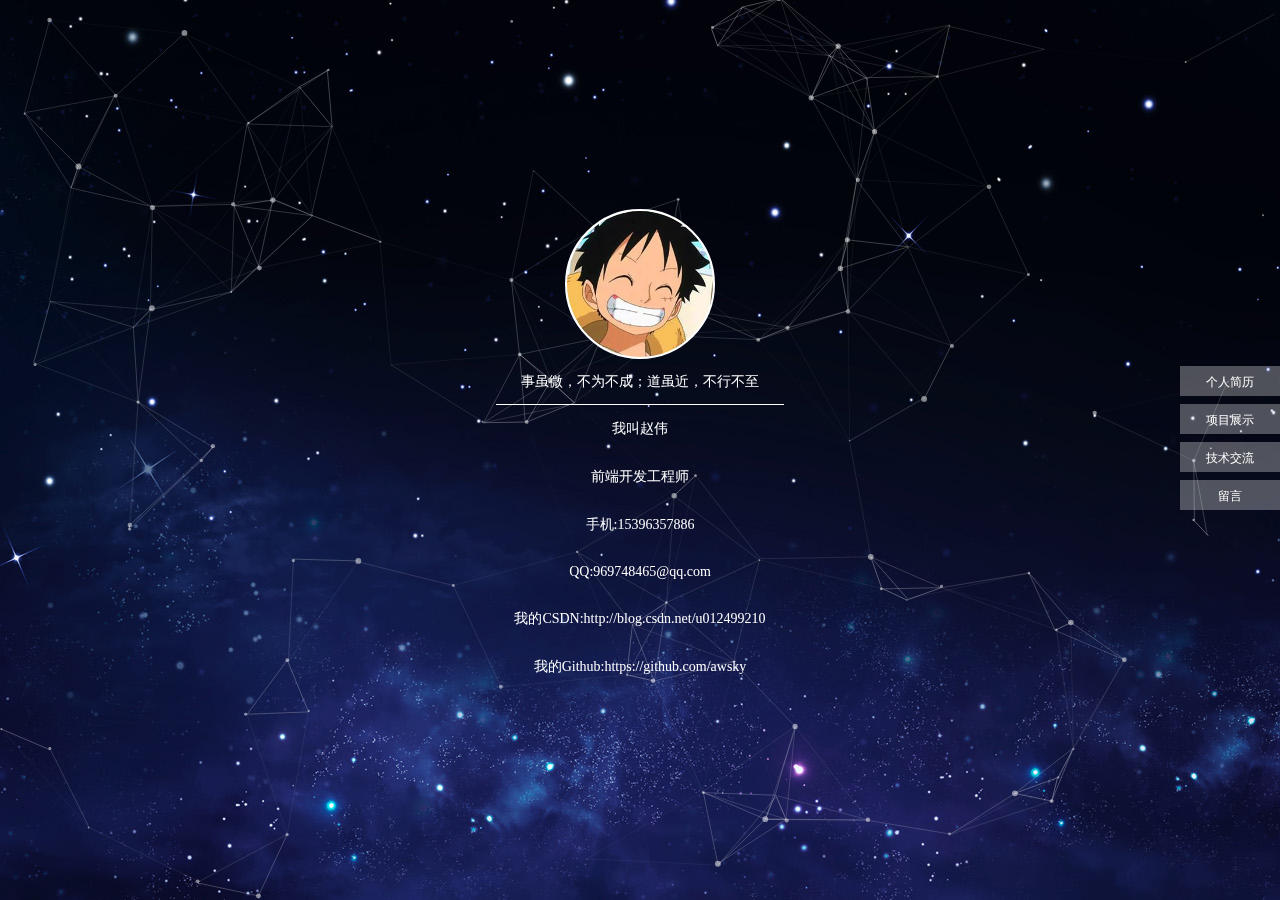
<file: index.html>
<!--
	个人简介
	项目
	前端技能
	留言
	
-->
<!DOCTYPE html>
<html>
	<head>
		<meta charset="utf-8" />
		<title>赵伟个人主页</title>
		<meta http-equiv="X-UA-Compatible" content="IE=edge,chrome=1" />
		<meta charset="utf-8" />
		<meta name="description" content="" />
		<meta name="viewport" content="width=device-width, initial-scale=1.0, maximum-scale=1.0" />
		
		<link rel="stylesheet"  href="./public/css/base.css" />
		<link rel="stylesheet"  href="./public/css/common.css" />
		<link rel="stylesheet"  href="./public/css/page.css" />
		<link rel="stylesheet"  href="./public/css/img.css" />
		<link href="./public/js/plug-in/swiper/animate.min.css" rel="stylesheet"/>
		<link href="./public/js/plug-in/particles/particles.css" rel="stylesheet"/>
		
	</head>
	<body class="index-body">
		<div class="index-main">
			<!-- particles.js container -->
			
			<div class="index-content">
				<div id="particles-js"></div>
				<p class="index-content-head animated bounceInUp"></p>
				<p class="index-content-title animated bounceInUp">事虽微，不为不成；道虽近，不行不至  </p>
				<!--<hr class="index-content-divice animated bounceInUp" />-->
				<p class="index-content-info animated bounceInUp">我叫赵伟</p>
				<p class="index-content-info animated bounceInUp">前端开发工程师</p>
				<p class="index-content-info animated bounceInUp">手机:15396357886</p>
				<p class="index-content-info animated bounceInUp">QQ:969748465@qq.com</p>
				<p class="index-content-info animated bounceInUp">我的CSDN:http://blog.csdn.net/u012499210</p>
				<p class="index-content-info animated bounceInUp">我的Github:https://github.com/awsky</p>
			</div>
			<div class="ui-menu-btn list_bg"></div>
			<ul class="ui-menu">
				<li><a href="./html/resume/resume.html">个人简历</a></li>
				<li><a href="./myproject/html/index.html">项目展示</a></li>
				<li><a href="./html/code/index.html">技术交流</a></li>
				<li><a href="./html/leaveMessage.html">留言</a></li>
			</ul>
		</div>
		
		<script src="./public/js/plug-in/jquery/jquery-3.2.1.min.js"></script>
		<script type="text/javascript" src="./public/js/plug-in/particles/particles.min.js" charset="utf-8"></script>
		<script type="text/javascript" src="./public/js/plug-in/particles/stats.js" charset="utf-8"></script>
		<script>
			$(function(){
				$('.index-content-head').addClass('animated bounceInUp');
				$(".ui-menu-btn").click(function(){
					if($(".ui-menu").css('display')=='block'){
						$(".ui-menu").css('display','none');
					}else{
						$(".ui-menu").css('display','block');
					}
				});
			})
			particlesJS("particles-js", {
			  "particles": {
			    "number": {
			      "value": 80,
			      "density": {
			        "enable": true,
			        "value_area": 800
			      }
			    },
			    "color": {
			      "value": "#ffffff"
			    },
			    "shape": {
			      "type": "circle",
			      "stroke": {
			        "width": 0,
			        "color": "#000000"
			      },
			      "polygon": {
			        "nb_sides": 5
			      },
			      "image": {
			        "src": "img/github.svg",
			        "width": 100,
			        "height": 100
			      }
			    },
			    "opacity": {
			      "value": 0.5,
			      "random": false,
			      "anim": {
			        "enable": false,
			        "speed": 1,
			        "opacity_min": 0.1,
			        "sync": false
			      }
			    },
			    "size": {
			      "value": 3,
			      "random": true,
			      "anim": {
			        "enable": false,
			        "speed": 40,
			        "size_min": 0.1,
			        "sync": false
			      }
			    },
			    "line_linked": {
			      "enable": true,
			      "distance": 150,
			      "color": "#ffffff",
			      "opacity": 0.4,
			      "width": 1
			    },
			    "move": {
			      "enable": true,
			      "speed": 6,
			      "direction": "none",
			      "random": false,
			      "straight": false,
			      "out_mode": "out",
			      "bounce": false,
			      "attract": {
			        "enable": false,
			        "rotateX": 600,
			        "rotateY": 1200
			      }
			    }
			  },
			  "interactivity": {
			    "detect_on": "canvas",
			    "events": {
			      "onhover": {
			        "enable": true,
			        "mode": "grab"
			      },
			      "onclick": {
			        "enable": true,
			        "mode": "push"
			      },
			      "resize": true
			    },
			    "modes": {
			      "grab": {
			        "distance": 140,
			        "line_linked": {
			          "opacity": 1
			        }
			      },
			      "bubble": {
			        "distance": 400,
			        "size": 40,
			        "duration": 2,
			        "opacity": 8,
			        "speed": 3
			      },
			      "repulse": {
			        "distance": 200,
			        "duration": 0.4
			      },
			      "push": {
			        "particles_nb": 4
			      },
			      "remove": {
			        "particles_nb": 2
			      }
			    }
			  },
			  "retina_detect": true
			});
			
			/* ---- stats.js config ---- */
			
			var count_particles, stats, update;
			stats = new Stats;
			stats.setMode(0);
			stats.domElement.style.position = 'absolute';
			stats.domElement.style.left = '0px';
			stats.domElement.style.top = '0px';
			document.body.appendChild(stats.domElement);
			count_particles = document.querySelector('.js-count-particles');
			update = function() {
			  stats.begin();
			  stats.end();
			  if (window.pJSDom[0].pJS.particles && window.pJSDom[0].pJS.particles.array) {
			    //count_particles.innerText = window.pJSDom[0].pJS.particles.array.length;
			  }
			  requestAnimationFrame(update);
			};
			requestAnimationFrame(update);
		</script>
	</body>
</html>
</file>
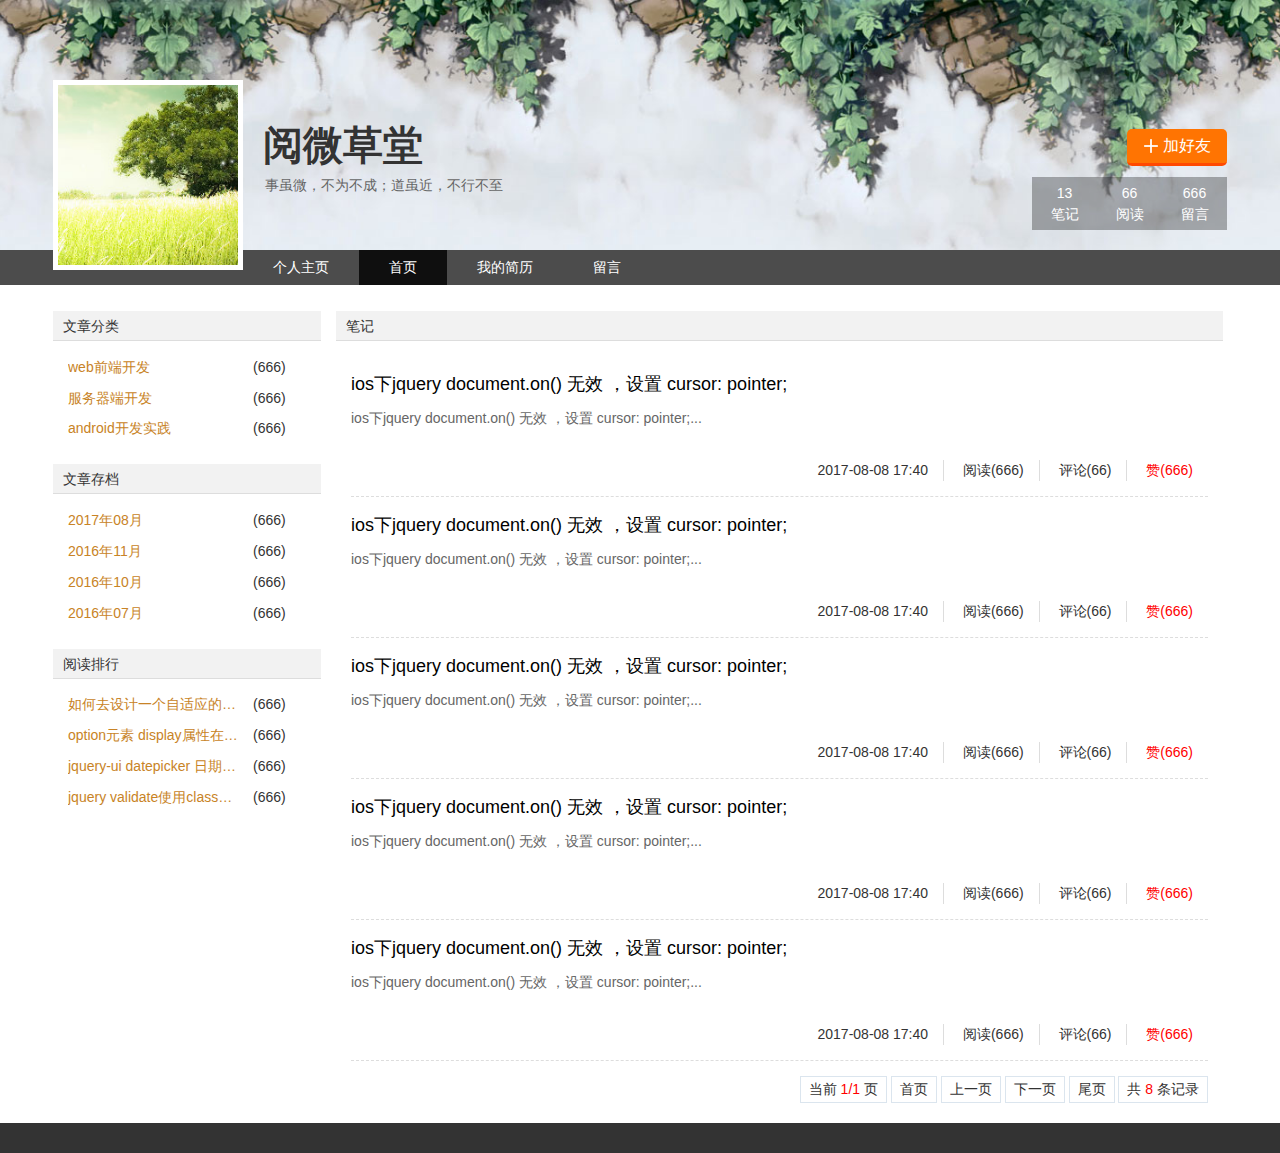
<file: html/code/index.html>
<!DOCTYPE html>
<html>
	<head>
		<meta charset="UTF-8">
		<title>首页</title>
		<script src="common/common_css.js"></script>
	</head>
	<body>
		<div class="bodyWrap">
			<header class="header headerbg-bg ui-ico">
				<div class="ui-contain">
					<div class="header-logoImg">
						<span class="logoImg-bg ui-ico"></span>
						<h1 class="header-title">阅微草堂</h1>
						<p class="header-text">事虽微，不为不成；道虽近，不行不至  </p>
					</div>
					<div class="header-op">
						<div class="header-add">
							<span class="header-add-ico header-add-bg ui-ico"></span>
							<span class="header-add-text">加好友</span>
						</div>
						<div class="header-tab">
							<ul class="clearfix">
								<li>
									<p>13</p>
									<p>笔记</p>
								</li>
								<li>
									<p>66</p>
									<p>阅读</p>
								</li>
								<li>
									<p>666</p>
									<p>留言</p>
								</li>
							</ul>
						</div>
					</div>
				</div>
				<div class="ui-nav">
					<div class="ui-contain">
						<ul class="clearfix">
							<li>
								<span>个人主页</span>
							</li>
							<li class="active">
								<span>首页</span>
							</li>
							<li>
								<span>我的简历</span>
							</li>
							<li>
								<span>留言</span>
							</li>
						</ul>
					</div>
				</div>
			</header>
			<div class="main">
				<div class="ui-contain clearfix">
					<div class="main-left">
						
						<p class="ui-main-title">文章分类</p>
						<ul class="ui-menu">
							<li><span class="text">web前端开发</span><span class="num">(666)</span></li>
							<li><span class="text">服务器端开发</span><span class="num">(666)</span></li>
							<li><span class="text">android开发实践</span><span class="num">(666)</span></li>
						</ul>
						<p class="ui-main-title">文章存档</p>
						<ul class="ui-menu">
							<li><span class="text">2017年08月</span><span class="num">(666)</span></li>
							<li><span class="text">2016年11月</span><span class="num">(666)</span></li>
							<li><span class="text">2016年10月</span><span class="num">(666)</span></li>
							<li><span class="text">2016年07月</span><span class="num">(666)</span></li>
						</ul>
						<p class="ui-main-title">阅读排行</p>
						<ul class="ui-menu">
							<li><span class="text">如何去设计一个自适应的网页设计或HTMl5</span><span class="num">(666)</span></li>
							<li><span class="text">option元素 display属性在IE下无效的解决方法</span><span class="num">(666)</span></li>
							<li><span class="text">jquery-ui datepicker 日期控件 日期区间选择</span><span class="num">(666)</span></li>
							<li><span class="text">jquery validate使用class属性进行字段验证</span><span class="num">(666)</span></li>
						</ul>
					</div>
					<div class="main-right">
						<p class="ui-main-title">笔记</p>
						<ul class="main-list">
							<li>
								<h4 class="title">ios下jquery document.on() 无效 ，设置 cursor: pointer;</h4>
								<p class="text">ios下jquery document.on() 无效 ，设置 cursor: pointer;...</p>
								<div class="clearfix">
									<p class="pull-right read">
										<span>2017-08-08 17:40</span>
										<span>阅读(666)</span>
										<span>评论(66)</span>
										<span class="red">赞(666)</span>
									</p>
								</div>
							</li>
							<li>
								<h4 class="title">ios下jquery document.on() 无效 ，设置 cursor: pointer;</h4>
								<p class="text">ios下jquery document.on() 无效 ，设置 cursor: pointer;...</p>
								<div class="clearfix">
									<p class="pull-right read">
										<span>2017-08-08 17:40</span>
										<span>阅读(666)</span>
										<span>评论(66)</span>
										<span class="red">赞(666)</span>
									</p>
								</div>
							</li>
							<li>
								<h4 class="title">ios下jquery document.on() 无效 ，设置 cursor: pointer;</h4>
								<p class="text">ios下jquery document.on() 无效 ，设置 cursor: pointer;...</p>
								<div class="clearfix">
									<p class="pull-right read">
										<span>2017-08-08 17:40</span>
										<span>阅读(666)</span>
										<span>评论(66)</span>
										<span class="red">赞(666)</span>
									</p>
								</div>
							</li>
							<li>
								<h4 class="title">ios下jquery document.on() 无效 ，设置 cursor: pointer;</h4>
								<p class="text">ios下jquery document.on() 无效 ，设置 cursor: pointer;...</p>
								<div class="clearfix">
									<p class="pull-right read">
										<span>2017-08-08 17:40</span>
										<span>阅读(666)</span>
										<span>评论(66)</span>
										<span class="red">赞(666)</span>
									</p>
								</div>
							</li>
							<li>
								<h4 class="title">ios下jquery document.on() 无效 ，设置 cursor: pointer;</h4>
								<p class="text">ios下jquery document.on() 无效 ，设置 cursor: pointer;...</p>
								<div class="clearfix">
									<p class="pull-right read">
										<span>2017-08-08 17:40</span>
										<span>阅读(666)</span>
										<span>评论(66)</span>
										<span class="red">赞(666)</span>
									</p>
								</div>
							</li>
							
						</ul>
						<div class="ui-pager">
							
							<ul class="ui-pager-num">
								<li>
									<span>当前</span>
									<span class="red">1/1</span>
									<span>页</span>
								</li>
								<li>
									<span>首页</span>
								</li>
								<li>
									<span>上一页</span>
								</li>
								<li>
									<span>下一页</span>
								</li>
								<li>
									<span>尾页</span>
								</li>
								<li>
									<span>共</span>
									<span class="red">8</span>
									<span>条记录</span>
								</li>
							</ul>
						</div>
					</div>
				</div>
			</div>
			<footer class="footer">
				
			</footer>
		</div>
		<script src="common/common_js.js"></script>
	</body>
</html>
</file>
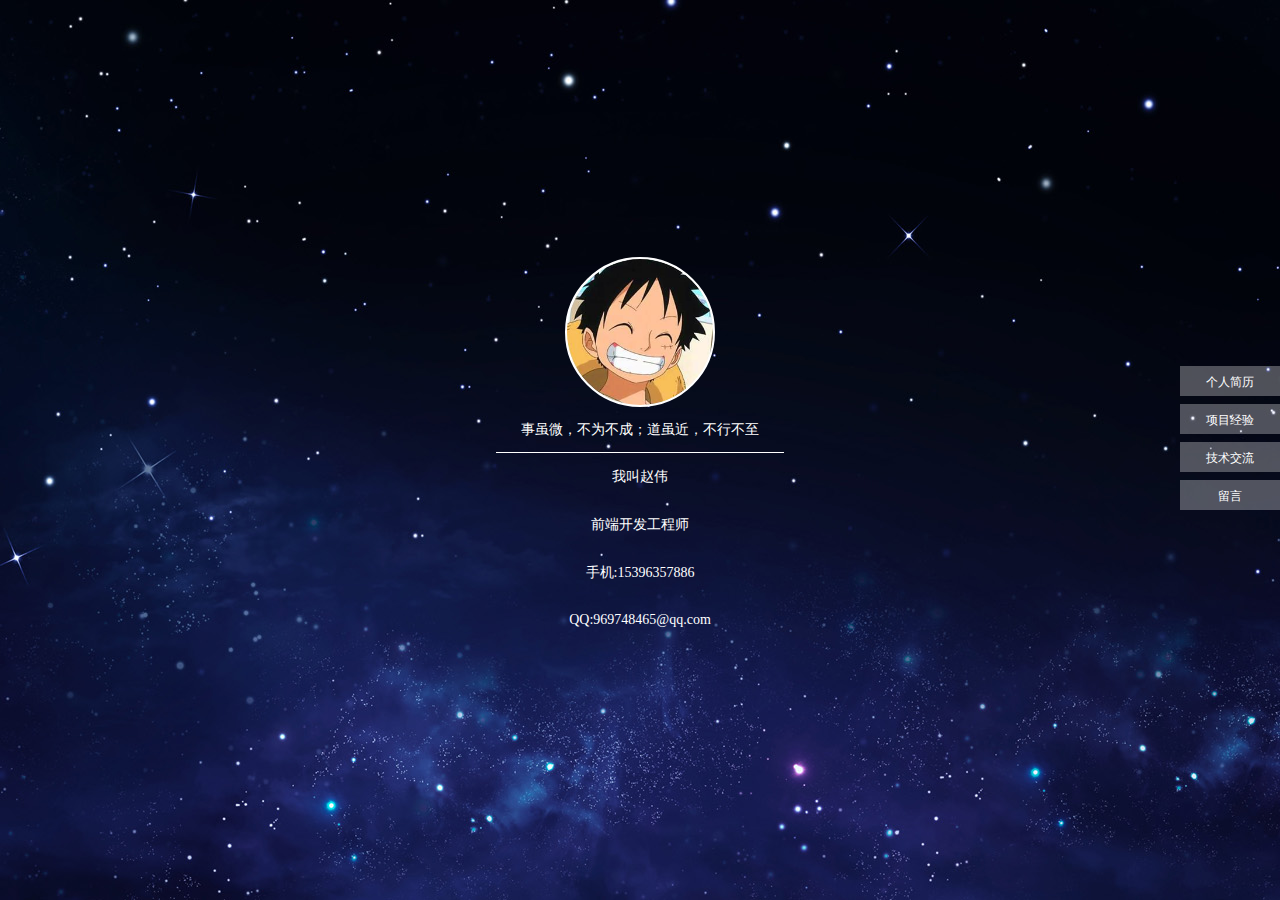
<file: html/experience/index.html>
<!--
	个人简介
	项目
	前端技能
	留言
	
-->
<!DOCTYPE html>
<html>
	<head>
		<meta charset="utf-8" />
		<title>首页</title>
		<script src="../common/common_css.js"></script>
				
	</head>
	<body class="index-body">
		<div class="index-main">
			<!-- particles.js container -->
			
			<div class="index-content">
				<div id="particles-js"></div>
				<p class="index-content-head animated bounceInUp"></p>
				<p class="index-content-title animated bounceInUp">事虽微，不为不成；道虽近，不行不至  </p>
				<!--<hr class="index-content-divice animated bounceInUp" />-->
				<p class="index-content-info animated bounceInUp">我叫赵伟</p>
				<p class="index-content-info animated bounceInUp">前端开发工程师</p>
				<p class="index-content-info animated bounceInUp">手机:15396357886</p>
				<p class="index-content-info animated bounceInUp">QQ:969748465@qq.com</p>
			</div>
			<div class="ui-menu-btn list_bg"></div>
			<ul class="ui-menu">
				<li><a href="../resume/resume.html">个人简历</a></li>
				<li><a href="../experience/index.html">项目经验</a></li>
				<li><a href="../code/index.html">技术交流</a></li>
				<li><a href="./leaveMessage.html">留言</a></li>
			</ul>
		</div>
		
		<script src="../common/common_js.js"></script>
		
	</body>
</html>
</file>
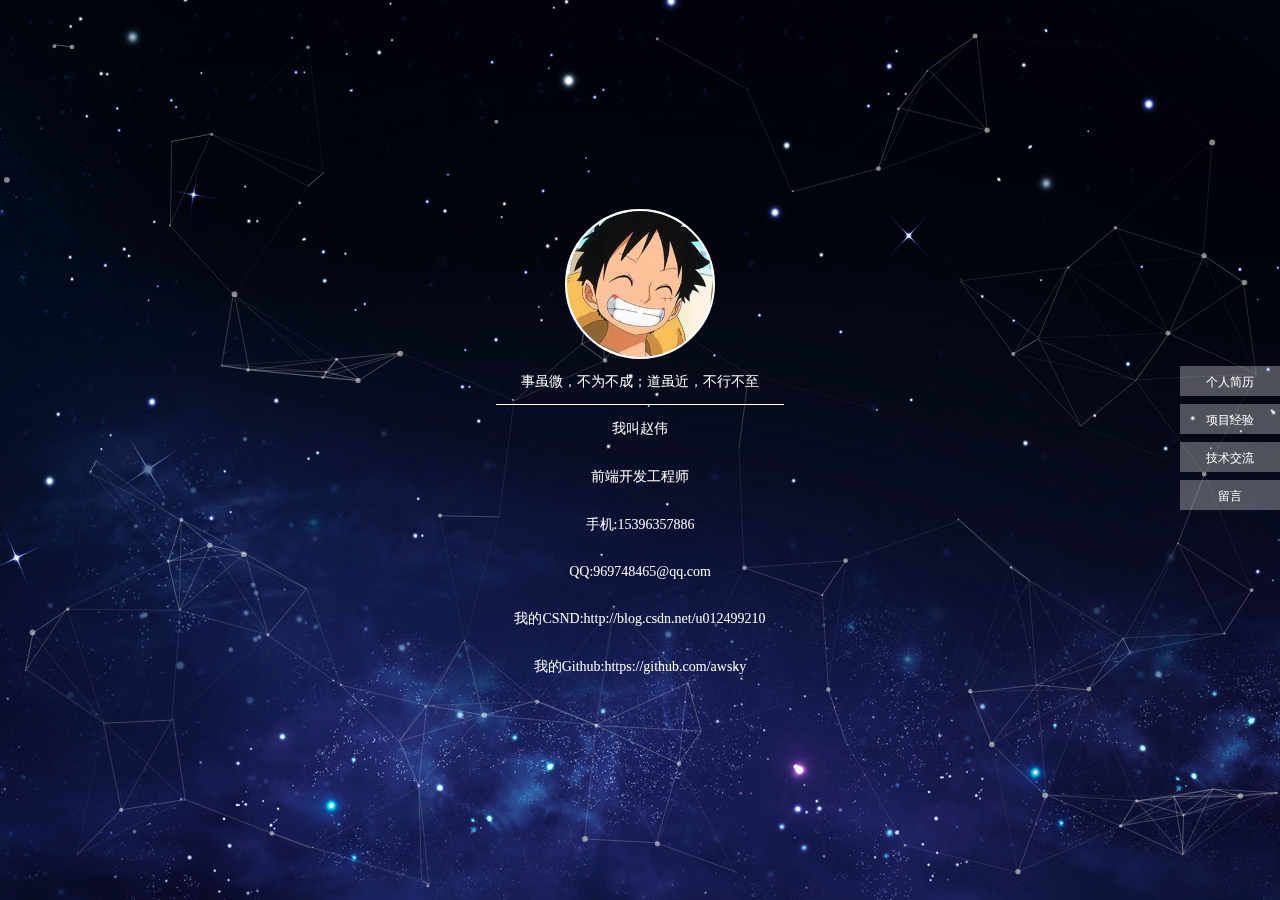
<file: html/home/index.html>
<!--
	个人简介
	项目
	前端技能
	留言
	
-->
<!DOCTYPE html>
<html>
	<head>
		<meta charset="utf-8" />
		<title>首页</title>
		<script src="../common/common_css.js"></script>
		<link href="../../public/js/plug-in/swiper/animate.min.css" rel="stylesheet"/>
		<link href="../../public/js/plug-in/particles/particles.css" rel="stylesheet"/>
		
	</head>
	<body class="index-body">
		<div class="index-main">
			<!-- particles.js container -->
			
			<div class="index-content">
				<div id="particles-js"></div>
				<p class="index-content-head animated bounceInUp"></p>
				<p class="index-content-title animated bounceInUp">事虽微，不为不成；道虽近，不行不至  </p>
				<!--<hr class="index-content-divice animated bounceInUp" />-->
				<p class="index-content-info animated bounceInUp">我叫赵伟</p>
				<p class="index-content-info animated bounceInUp">前端开发工程师</p>
				<p class="index-content-info animated bounceInUp">手机:15396357886</p>
				<p class="index-content-info animated bounceInUp">QQ:969748465@qq.com</p>
				<p class="index-content-info animated bounceInUp">我的CSND:http://blog.csdn.net/u012499210</p>
				<p class="index-content-info animated bounceInUp">我的Github:https://github.com/awsky</p>
			</div>
			<div class="ui-menu-btn list_bg"></div>
			<ul class="ui-menu">
				<li><a href="../resume/resume.html">个人简历</a></li>
				<li><a href="../experience/index.html">项目经验</a></li>
				<li><a href="../code/index.html">技术交流</a></li>
				<li><a href="./leaveMessage.html">留言</a></li>
			</ul>
		</div>
		
		<script src="../common/common_js.js"></script>
		<script type="text/javascript" src="../../public/js/plug-in/particles/particles.min.js" charset="utf-8"></script>
		<script type="text/javascript" src="../../public/js/plug-in/particles/stats.js" charset="utf-8"></script>
		<script>
			$(function(){
				$('.index-content-head').addClass('animated bounceInUp');
				$(".ui-menu-btn").click(function(){
					if($(".ui-menu").css('display')=='block'){
						$(".ui-menu").css('display','none');
					}else{
						$(".ui-menu").css('display','block');
					}
				});
			})
			particlesJS("particles-js", {
			  "particles": {
			    "number": {
			      "value": 80,
			      "density": {
			        "enable": true,
			        "value_area": 800
			      }
			    },
			    "color": {
			      "value": "#ffffff"
			    },
			    "shape": {
			      "type": "circle",
			      "stroke": {
			        "width": 0,
			        "color": "#000000"
			      },
			      "polygon": {
			        "nb_sides": 5
			      },
			      "image": {
			        "src": "img/github.svg",
			        "width": 100,
			        "height": 100
			      }
			    },
			    "opacity": {
			      "value": 0.5,
			      "random": false,
			      "anim": {
			        "enable": false,
			        "speed": 1,
			        "opacity_min": 0.1,
			        "sync": false
			      }
			    },
			    "size": {
			      "value": 3,
			      "random": true,
			      "anim": {
			        "enable": false,
			        "speed": 40,
			        "size_min": 0.1,
			        "sync": false
			      }
			    },
			    "line_linked": {
			      "enable": true,
			      "distance": 150,
			      "color": "#ffffff",
			      "opacity": 0.4,
			      "width": 1
			    },
			    "move": {
			      "enable": true,
			      "speed": 6,
			      "direction": "none",
			      "random": false,
			      "straight": false,
			      "out_mode": "out",
			      "bounce": false,
			      "attract": {
			        "enable": false,
			        "rotateX": 600,
			        "rotateY": 1200
			      }
			    }
			  },
			  "interactivity": {
			    "detect_on": "canvas",
			    "events": {
			      "onhover": {
			        "enable": true,
			        "mode": "grab"
			      },
			      "onclick": {
			        "enable": true,
			        "mode": "push"
			      },
			      "resize": true
			    },
			    "modes": {
			      "grab": {
			        "distance": 140,
			        "line_linked": {
			          "opacity": 1
			        }
			      },
			      "bubble": {
			        "distance": 400,
			        "size": 40,
			        "duration": 2,
			        "opacity": 8,
			        "speed": 3
			      },
			      "repulse": {
			        "distance": 200,
			        "duration": 0.4
			      },
			      "push": {
			        "particles_nb": 4
			      },
			      "remove": {
			        "particles_nb": 2
			      }
			    }
			  },
			  "retina_detect": true
			});
			
			/* ---- stats.js config ---- */
			
			var count_particles, stats, update;
			stats = new Stats;
			stats.setMode(0);
			stats.domElement.style.position = 'absolute';
			stats.domElement.style.left = '0px';
			stats.domElement.style.top = '0px';
			document.body.appendChild(stats.domElement);
			count_particles = document.querySelector('.js-count-particles');
			update = function() {
			  stats.begin();
			  stats.end();
			  if (window.pJSDom[0].pJS.particles && window.pJSDom[0].pJS.particles.array) {
			    //count_particles.innerText = window.pJSDom[0].pJS.particles.array.length;
			  }
			  requestAnimationFrame(update);
			};
			requestAnimationFrame(update);
		</script>
	</body>
</html>
</file>
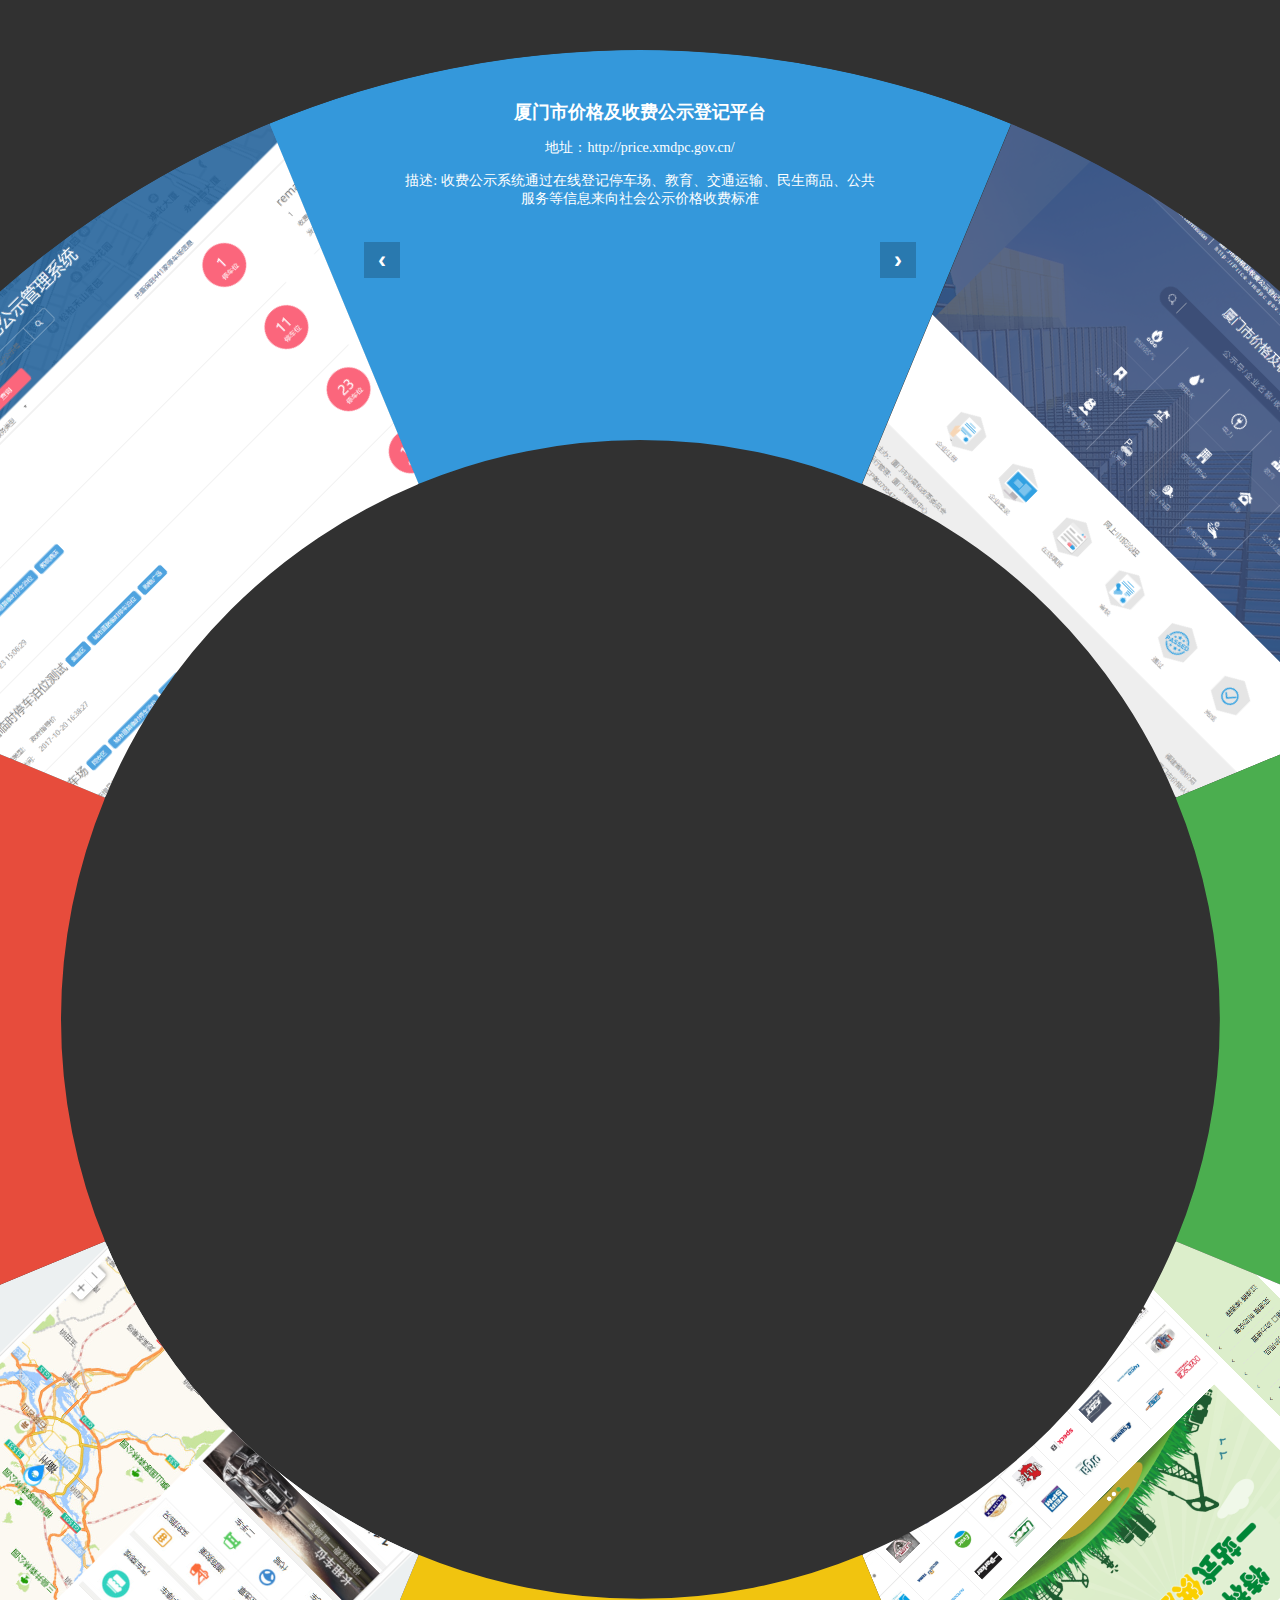
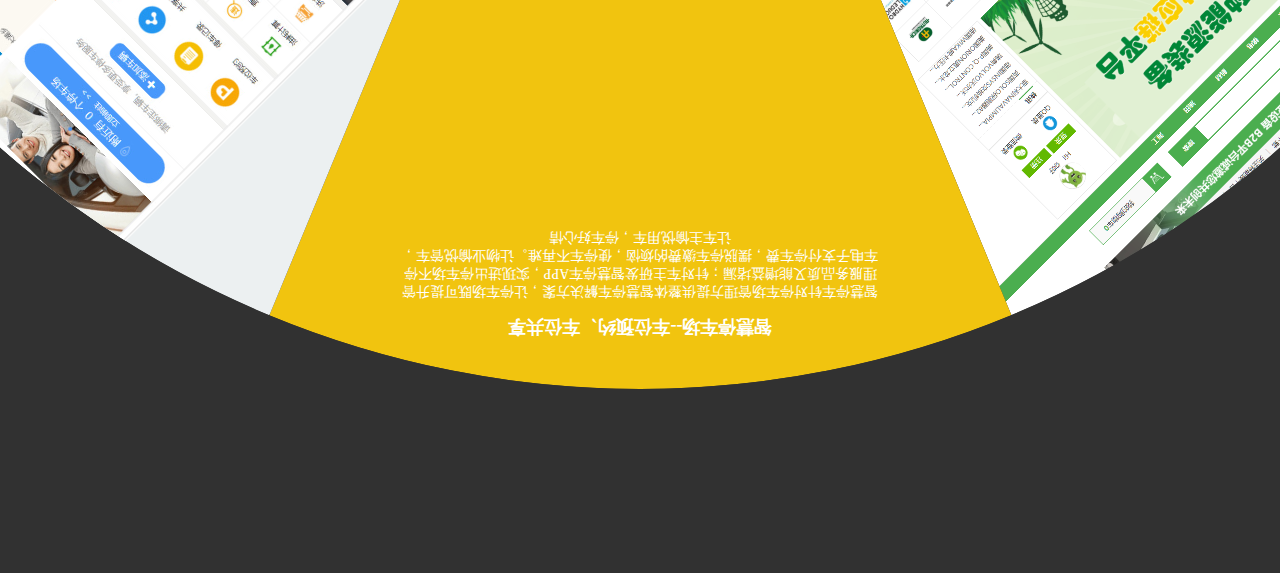
<file: myproject/html/index.html>
<!DOCTYPE html>
<html>
	<head>
		<meta charset="UTF-8">
		<title>项目展示</title>
		<link rel="stylesheet"  href="../js/rotating-slider/rotating-slider.css" />
		<style>
			body {
			    background-color: #313131;
			}
			.ui-title {
				margin-top: 20px;
				font-weight: 600;
				font-size: 18px;
				color: #fff;
				text-align: center;
			}
			.ui-text {
				margin-top: 15px;
				font-size: 14px;
				color: #fff;
				text-align: center;
			}
			.ui-text a {
				text-decoration: none;
				color: #fff;
			}
			.ui-title.black {
				color: #000;
			}
			.ui-text.black { 
				color: #666;
			}
			
			.rotating-slider ul.slides li:nth-of-type(1){background: #3498db;}
			.rotating-slider ul.slides li:nth-of-type(2){background-image: url(../img/price.png);background-size: contain;background-position: center;}
			.rotating-slider ul.slides li:nth-of-type(3){background: #4bae4f;}
			.rotating-slider ul.slides li:nth-of-type(4){background-image: url(../img/tnz.png);background-size: contain;background-position: center;}
			.rotating-slider ul.slides li:nth-of-type(5){background: #f1c40f;}
			.rotating-slider ul.slides li:nth-of-type(6){background-image: url(../img/car.jpg);background-size: contain;background-position: center;background-repeat: no-repeat;}
			.rotating-slider ul.slides li:nth-of-type(7){background: #e74c3c}
			.rotating-slider ul.slides li:nth-of-type(8){background-image: url(../img/parking.png);background-size: contain;background-position: center;}
		</style>
	</head>
	<body>
		<div class="rotating-slider">
		    <ul class="slides">
			    <li>
			      <div class="inner">
			        <h2 class="ui-title">厦门市价格及收费公示登记平台</h2>
			        <p class="ui-text"><a href="http://price.xmdpc.gov.cn/">地址：http://price.xmdpc.gov.cn/</a></p>
			        <p class="ui-text">描述: 收费公示系统通过在线登记停车场、教育、交通运输、民生商品、公共服务等信息来向社会公示价格收费标准</p>
			      </div>
			    </li>
			    <li>
			      <div class="inner">
			      </div>
			    </li>
			    <li>
			        <div class="inner">
			      	    <h2 class="ui-title">特能装（86006.COM）-特能装商城、特种能源装备一站式供应链平台</h2>
			            <p class="ui-text"><a href="http://www.86006.com/">地址：http://www.86006.com/</a></p>
			            <p class="ui-text">描述: 特种能源装备一站式供应链平台－－提供油田、海工、液压、环保、核电、航材等能源工业设备物资一站式集成供应服务、海外代购代理服务、供应商托管服务，技术维修服务、金融服务平台。</p>
			        </div>
			    </li>
			    <li>
			      <div class="inner">
			      </div>
			    </li>
			    <li>
			      <div class="inner">
			        <h2 class="ui-title">智慧停车场--车位预约、车位共享</h2>
			        <p class="ui-text">智慧停车针对停车场管理方提供整体智慧停车解决方案，让停车场既可提升管理服务品质又能增益堵漏；针对车主研发智慧停车APP，实现进出停车场不停车电子支付停车费，摆脱停车缴费的烦恼，使停车不再难。让物业愉悦管车，让车主愉悦用车，停车好心情</p>
			      </div>
			    </li>
			    <li>
			      <div class="inner">
			      </div>
			    </li>
			    <li>
			      <div class="inner">
			        <h2 class="ui-title">厦门市停车收费网上登记公示管理系统</h2>
			        <p class="ui-text">收费公示系统通过在线登记停车场信息来向社会公示价格收费标准</p>
			      </div>
			    </li>
			    <li>
			      <div class="inner">
			      </div>
			    </li>
		    </ul>
		</div>
		<script src="../js/jquery/jquery-3.2.1.min.js"></script>
		<script src="../js/rotating-slider/jquery.rotating-slider.js"></script>
		<script>
			$(function(){ 
			  $('.rotating-slider').rotatingSlider({
			 
			    // 自动播放
			    autoRotate: true,
			 
			    // 自动播放的时间间隔
			    autoRotateInterval: 6000,
			 
			    // 是否可以拖拽？
			    draggable: true,
			 
			    // 轮播图的左右控制按钮
			    directionControls: true,
			    directionLeftText: '‹',
			    directionRightText: '›',
			 
			    // 动画速度
			    rotationSpeed: 750,
			 
			    // 轮播图的尺寸
			    slideHeight : 360,
			    slideWidth : 480,
			     
			  });
			});
		</script>
	</body>
</html>
</file>
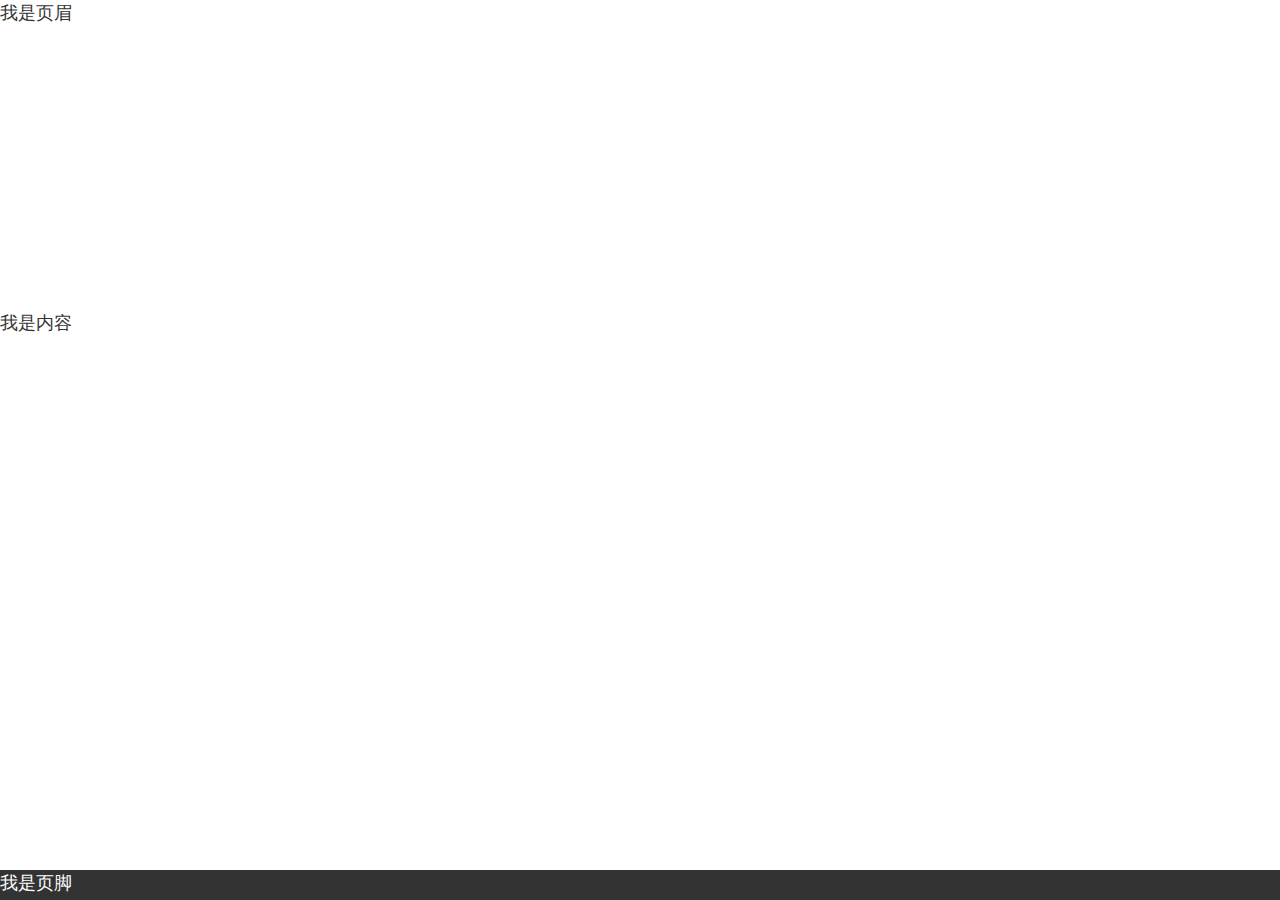
<file: html/code/test.html>
<!DOCTYPE html>
<html>
	<head>
		<meta charset="UTF-8">
		<title>测试</title>
		<script src="common/common_css.js"></script>
	</head>
	<body>
		<div class="bodyWrap">
			<header class="header">
				<h4>我是页眉</h4>
			</header>
			<div class="main">
				<h4>我是内容</h4>
			</div>
			<footer class="footer">
				<h4>我是页脚</h4>
			</footer>
		</div>
		<script src="common/common_js.js"></script>
	</body>
</html>
</file>
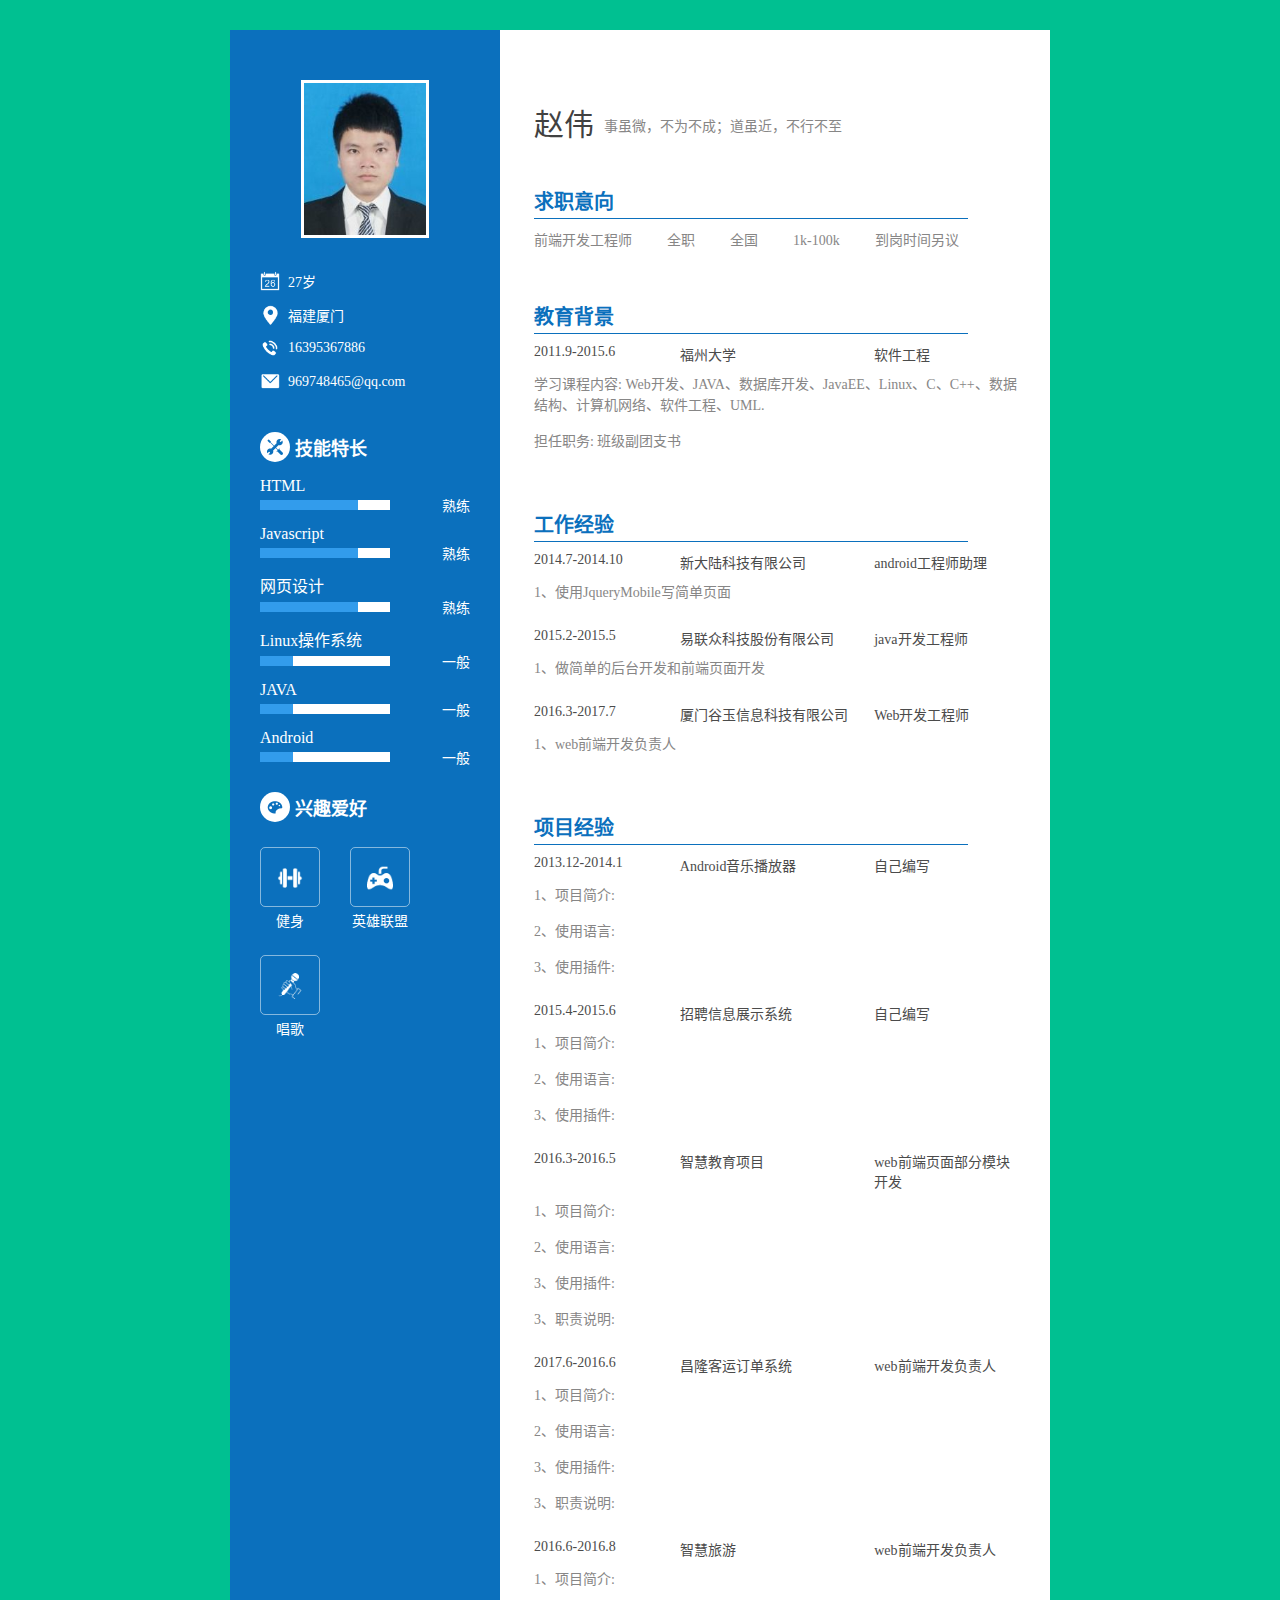
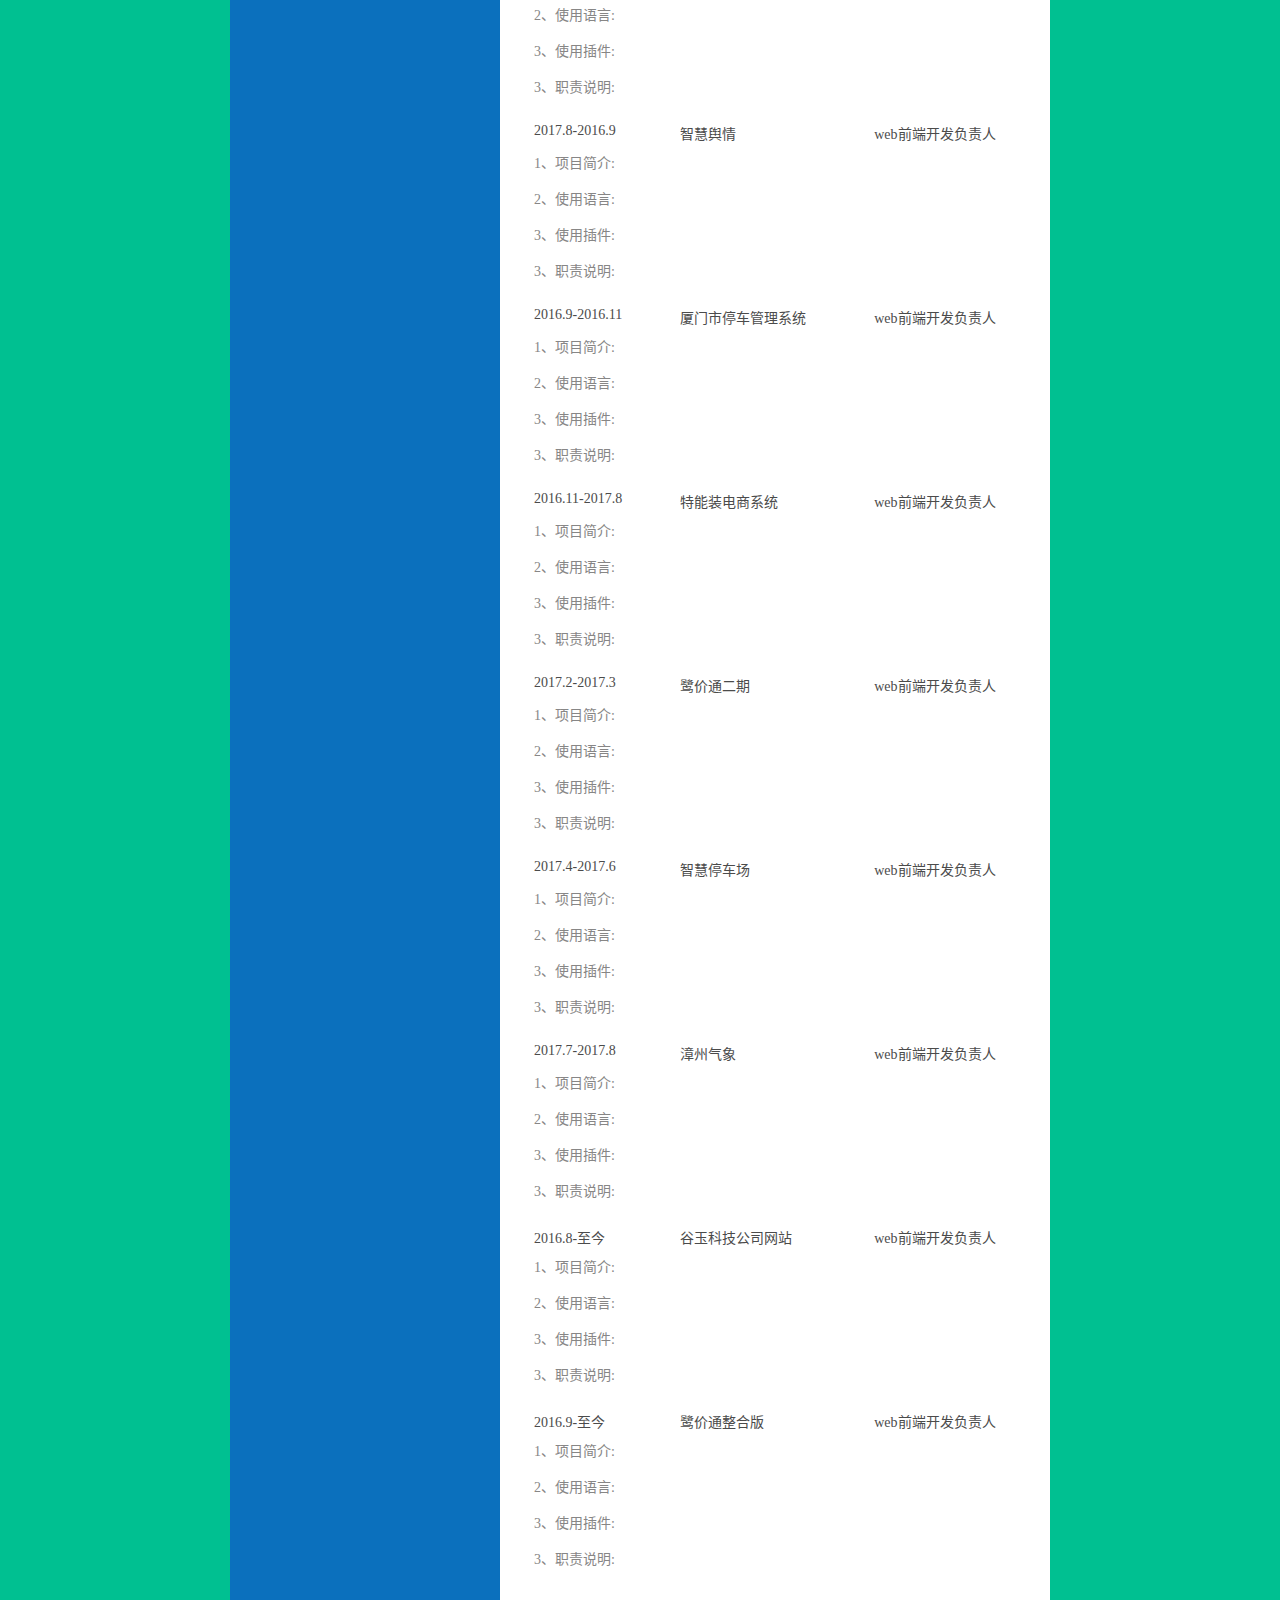
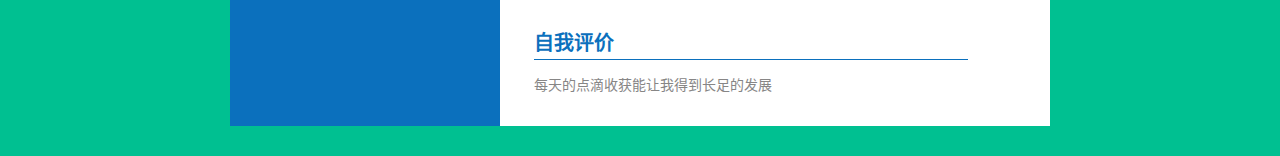
<file: html/resume/resume.html>
<!DOCTYPE html>
<html lang="zh-CN">
	<head>
		<title>个人简历</title>
		<script src="../common/common_css.js"></script>
		<link rel="stylesheet"  href="../../public/css/resume.css" />
	</head>
	<body>
		<div class="resume_main">
			<div class="resume_wrap clearfix">
				<section class="resume_left">
					<!-- 照片  -->
					<div class="resume_photo">
						<div class="resume_photo_img myPhoto_bg"></div>
					</div>
					<!-- 个人信息  -->
					<div class="resume_info leftItemBlock">
						<p class="resume_info-item"><span class="old_bg icon"></span><span>27岁</span></p>
						<p class="resume_info-item"><span class="loc_bg icon"></span><span>福建厦门</span></p>
						<p class="resume_info-item"><span class="phone_bg icon"></span><span>16395367886</span></p>
						<p class="resume_info-item"><span class="email_bg icon"></span><span>969748465@qq.com</span></p>
					</div>
					<!-- 技能特长  -->
					<div class="resume_skill leftItemBlock">
						<h4 class="title">
							<span class="leftItemBlock-icon inline-block-middle"><i class="skill_bg"></i></span>
							<span class="inline-block-middle">技能特长</span>
						</h4>
						<div class="resume_skill_item">
							<p class="resume_skill_name">HTML</p>
							<div class="resume_skill_percent">
								<p class="percent_w">
									<span class="percent_b b3"></span>
								</p>
								<span class="resume_skill_text">熟练</span>
							</div>
						</div>
						<div class="resume_skill_item">
							<p class="resume_skill_name">Javascript</p>
							<div class="resume_skill_percent">
								<p class="percent_w">
									<span class="percent_b b3"></span>
								</p>
								<span class="resume_skill_text">熟练</span>
							</div>
						</div>
						<div class="resume_skill_item">
							<p class="resume_skill_name">网页设计</p>
							<div class="resume_skill_percent">
								<p class="percent_w">
									<span class="percent_b b3"></span>
								</p>
								<span class="resume_skill_text">熟练</span>
							</div>
						</div>
						<div class="resume_skill_item">
							<p class="resume_skill_name">Linux操作系统</p>
							<div class="resume_skill_percent">
								<p class="percent_w">
									<span class="percent_b b1"></span>
								</p>
								<span class="resume_skill_text">一般</span>
							</div>
						</div>
						<div class="resume_skill_item">
							<p class="resume_skill_name">JAVA</p>
							<div class="resume_skill_percent">
								<p class="percent_w">
									<span class="percent_b b1"></span>
								</p>
								<span class="resume_skill_text">一般</span>
							</div>
						</div>
						<div class="resume_skill_item">
							<p class="resume_skill_name">Android</p>
							<div class="resume_skill_percent">
								<p class="percent_w">
									<span class="percent_b b1"></span>
								</p>
								<span class="resume_skill_text">一般</span>
							</div>
						</div>
					</div>
					<!-- 兴趣爱好  -->
					<div class="resume_love leftItemBlock">
						<h4 class="title">
							<span class="leftItemBlock-icon inline-block-middle"><i class="love_bg"></i></span>
							<span class="inline-block-middle">兴趣爱好</span>
						</h4>
						<div class="clearfix">
							<div class="resume_love-item pull-left">
								<div class="resume_love-ico">
									<span class="keep_bg"></span>
								</div>
								<p class="resume_love-title">健身</p>
							</div>
							<div class="resume_love-item pull-left">
								<div class="resume_love-ico">
									<span class="game_bg"></span>
								</div>
								<p class="resume_love-title">英雄联盟</p>
							</div>
							<div class="resume_love-item pull-left" style="padding-bottom: 30px;">
								<div class="resume_love-ico">
									<span class="song_bg"></span>
								</div>
								<p class="resume_love-title">唱歌</p>
							</div>
						</div>
					</div>
				</section>
				<section class="resume_right">
					<!-- 名字  -->
					<div class="resume_name clearfix">
						<h3 class="pull-left">赵伟</h3>
						<p class="pull-left">事虽微，不为不成；道虽近，不行不至</p>
					</div>
					<!-- 求职意向  -->
					<div class="resume-item">
						<div class="">
							
							<p class="pull-left resume-title">求职意向</p>
						</div>
						<div>
							<p class="resume-item-yx"><span>前端开发工程师</span><span>全职</span><span>全国</span><span>1k-100k</span><span>到岗时间另议</span></p>
						</div>
					</div>
					<!-- 教育背景  -->
					<div class="resume-item">
						<div class="clearfix">
							
							<p class="pull-left resume-title">教育背景</p>
						</div>
						<div>
							<ul class="resume-item-ul clearfix">
								<li>2011.9-2015.6</li>
								<li>福州大学</li>
								<li>软件工程</li>
							</ul>
							<p class="resume-item-text">
								学习课程内容: Web开发、JAVA、数据库开发、JavaEE、Linux、C、C++、数据结构、计算机网络、软件工程、UML.
							</p>
							<p class="resume-item-text">
								担任职务:  班级副团支书
							</p>
						</div>
					</div>
					<!-- 工作经验  -->
					<div class="resume-item">
						<div class="clearfix">
							
							<p class="pull-left resume-title">工作经验</p>
						</div>
						<div>
							<ul class="resume-item-ul clearfix">
								<li>2014.7-2014.10</li>
								<li>新大陆科技有限公司</li>
								<li>android工程师助理</li>
							</ul>
							<p class="resume-item-text">
								1、使用JqueryMobile写简单页面
							</p>
							<ul class="resume-item-ul clearfix">
								<li>2015.2-2015.5</li>
								<li>易联众科技股份有限公司</li>
								<li>java开发工程师</li>
							</ul>
							<p class="resume-item-text">
								1、做简单的后台开发和前端页面开发
							</p>
							<ul class="resume-item-ul clearfix">
								<li>2016.3-2017.7</li>
								<li>厦门谷玉信息科技有限公司</li>
								<li>Web开发工程师</li>
							</ul>
							<p class="resume-item-text">
								1、web前端开发负责人
							</p>
						</div>
						
					</div>
					<!-- 项目经验  -->
					<div class="resume-item">
						<div class="clearfix">
							
							<p class="pull-left resume-title">项目经验</p>
						</div>
						<div>
							<ul class="resume-item-ul clearfix">
								<li>2013.12-2014.1</li>
								<li>Android音乐播放器</li>
								<li>自己编写</li>
							</ul>
							<p class="resume-item-text">
								1、项目简介: 
							</p>
							<p class="resume-item-text">
								2、使用语言: 
							</p>
							<p class="resume-item-text">
								3、使用插件: 
							</p>
							<ul class="resume-item-ul clearfix">
								<li>2015.4-2015.6</li>
								<li>招聘信息展示系统</li>
								<li>自己编写</li>
							</ul>
							<p class="resume-item-text">
								1、项目简介: 
							</p>
							<p class="resume-item-text">
								2、使用语言: 
							</p>
							<p class="resume-item-text">
								3、使用插件: 
							</p>
							<ul class="resume-item-ul clearfix">
								<li>2016.3-2016.5</li>
								<li>智慧教育项目</li>
								<li>web前端页面部分模块开发</li>
							</ul>
							<p class="resume-item-text">
								1、项目简介: 
							</p>
							<p class="resume-item-text">
								2、使用语言: 
							</p>
							<p class="resume-item-text">
								3、使用插件: 
							</p>
							<p class="resume-item-text">
								3、职责说明: 
							</p>
							<ul class="resume-item-ul clearfix">
								<li>2017.6-2016.6</li>
								<li>昌隆客运订单系统</li>
								<li>web前端开发负责人</li>
							</ul>
							<p class="resume-item-text">
								1、项目简介: 
							</p>
							<p class="resume-item-text">
								2、使用语言: 
							</p>
							<p class="resume-item-text">
								3、使用插件: 
							</p>
							<p class="resume-item-text">
								3、职责说明: 
							</p>
							<ul class="resume-item-ul clearfix">
								<li>2016.6-2016.8</li>
								<li>智慧旅游</li>
								<li>web前端开发负责人</li>
							</ul>
							<p class="resume-item-text">
								1、项目简介: 
							</p>
							<p class="resume-item-text">
								2、使用语言: 
							</p>
							<p class="resume-item-text">
								3、使用插件: 
							</p>
							<p class="resume-item-text">
								3、职责说明: 
							</p>
							<ul class="resume-item-ul clearfix">
								<li>2017.8-2016.9</li>
								<li>智慧舆情</li>
								<li>web前端开发负责人</li>
							</ul>
							<p class="resume-item-text">
								1、项目简介: 
							</p>
							<p class="resume-item-text">
								2、使用语言: 
							</p>
							<p class="resume-item-text">
								3、使用插件: 
							</p>
							<p class="resume-item-text">
								3、职责说明: 
							</p>
							<ul class="resume-item-ul clearfix">
								<li>2016.9-2016.11</li>
								<li>厦门市停车管理系统</li>
								<li>web前端开发负责人</li>
							</ul>
							<p class="resume-item-text">
								1、项目简介: 
							</p>
							<p class="resume-item-text">
								2、使用语言: 
							</p>
							<p class="resume-item-text">
								3、使用插件: 
							</p>
							<p class="resume-item-text">
								3、职责说明: 
							</p>
							<ul class="resume-item-ul clearfix">
								<li>2016.11-2017.8</li>
								<li>特能装电商系统</li>
								<li>web前端开发负责人</li>
							</ul>
							<p class="resume-item-text">
								1、项目简介: 
							</p>
							<p class="resume-item-text">
								2、使用语言: 
							</p>
							<p class="resume-item-text">
								3、使用插件: 
							</p>
							<p class="resume-item-text">
								3、职责说明: 
							</p>
							<ul class="resume-item-ul clearfix">
								<li>2017.2-2017.3</li>
								<li>鹭价通二期</li>
								<li>web前端开发负责人</li>
							</ul>
							<p class="resume-item-text">
								1、项目简介: 
							</p>
							<p class="resume-item-text">
								2、使用语言: 
							</p>
							<p class="resume-item-text">
								3、使用插件: 
							</p>
							<p class="resume-item-text">
								3、职责说明: 
							</p>
							<ul class="resume-item-ul clearfix">
								<li>2017.4-2017.6</li>
								<li>智慧停车场</li>
								<li>web前端开发负责人</li>
							</ul>
							<p class="resume-item-text">
								1、项目简介: 
							</p>
							<p class="resume-item-text">
								2、使用语言: 
							</p>
							<p class="resume-item-text">
								3、使用插件: 
							</p>
							<p class="resume-item-text">
								3、职责说明: 
							</p>
							<ul class="resume-item-ul clearfix">
								<li>2017.7-2017.8</li>
								<li>漳州气象</li>
								<li>web前端开发负责人</li>
							</ul>
							<p class="resume-item-text">
								1、项目简介: 
							</p>
							<p class="resume-item-text">
								2、使用语言: 
							</p>
							<p class="resume-item-text">
								3、使用插件: 
							</p>
							<p class="resume-item-text">
								3、职责说明: 
							</p>
							<ul class="resume-item-ul clearfix">
								<li>2016.8-至今</li>
								<li>谷玉科技公司网站</li>
								<li>web前端开发负责人</li>
							</ul>
							<p class="resume-item-text">
								1、项目简介: 
							</p>
							<p class="resume-item-text">
								2、使用语言: 
							</p>
							<p class="resume-item-text">
								3、使用插件: 
							</p>
							<p class="resume-item-text">
								3、职责说明: 
							</p>
							<ul class="resume-item-ul clearfix">
								<li>2016.9-至今</li>
								<li>鹭价通整合版</li>
								<li>web前端开发负责人</li>
							</ul>
							<p class="resume-item-text">
								1、项目简介: 
							</p>
							<p class="resume-item-text">
								2、使用语言: 
							</p>
							<p class="resume-item-text">
								3、使用插件: 
							</p>
							<p class="resume-item-text">
								3、职责说明: 
							</p>
						</div>
					</div>
					<!-- 自我评价  -->
					<div class="resume-item">
						<div class="clearfix">
							
							<p class="pull-left resume-title">自我评价</p>
						</div>
						<div>
							<p class="resume-item-text" style="margin-top: 15px;">
								每天的点滴收获能让我得到长足的发展
							</p>
						</div>
					</div>
				</section>
			</div>
		</div>
		<script src="../common/common_js.js"></script>
	</body>
</html>
</file>
<file: public/css/base.css>
/*
 *  @ 文件描述: 基础样式定义
 *  @ 作者:  赵伟
 *  @ 更新:  赵伟(2016-8-16 10:45)
 */


html, body, div, span, p, a, ol, ul, li, dl, dt, dd, img, nav, header, footer, input,select,textarea, section,h1,h2,h3,h4,h5 {
    margin: 0;
    padding: 0;
    border: 0;
    outline: 0;
    font-weight: inherit;
    font-style: inherit;
    font-family: inherit;
    vertical-align: baseline;
}

button {
	outline: none;
}

ul {
	list-style: none;	
}

a {
	text-decoration: none !important;
}

* {
	box-sizing: border-box;
}

.text-center {
	text-align: center;
}

.text-left {
	text-align: left;
}

.text-right {
	text-align: right;
}

.pull-left {
	float: left;
}

.pull-right {
	float: right;
}

.clearfix {
  	zoom: 1;
}

.clearfix:after,.clearfix:before {
    display: table;  
    content: "";  
    line-height: 0;
}

.clearfix:after {
	clear: both;
}

.inline-block-middle {
	display: inline-block;
	vertical-align: middle;
}

.overflow-ellipsis {
	overflow: hidden; /*自动隐藏文字*/
    text-overflow: ellipsis;/*文字隐藏后添加省略号*/
    white-space: nowrap;/*强制不换行*/
}

.hidden {
	display: none;
}

.color-gray {
	color: #999;
}

.color-green {
	color: rgb(0,158,150);
}

.color-blue {
	color: rgb(13,176,229);
}

.color-orange {
	color: rgb(255,89,57);
}

.color-black {
	color: #000;
}


.color-red {
	color: red;
}

.font-size-12 {
	font-size: 1.2rem;
}

.font-size-14 {
	font-size: 1.4rem;
}

.font-size-16 {
	font-size: 1.6rem;
}
</file>
<file: public/css/common.css>
/*
 *  @ 文件描述: 复用组件
 *  @ 作者:  赵伟
 *  @ 更新:  赵伟(2017-07-29)
 */

html {
	font-size: 20px;
}

/* start 功能: 菜单    作者: 赵伟 */

.ui-menu {
	position: absolute;
	right: 0;
	top: 0;
	bottom: 0;
	width: 100px;
	height: 168px;
	margin: auto;
	
	
}

.ui-menu li {
	width: 5rem;
	height:1.5rem;
	background-color: rgba(255,255,255,.3);
	margin-bottom: 0.4rem;
	color: #fff;
	font-size: 0.6rem;
	line-height: 1.5rem;
	text-align: center;
	padding-top: 0.05rem ;
	padding-bottom: 0.05rem ;
}

.ui-menu li a {
	color: #fff;
}

.ui-menu-btn {
	position: absolute;
	right: 0.25rem;
	top: 0.25rem;
	z-index: 1;
	width: 1.75rem;
	height: 1.75rem;
	display: none;
	background-position: center;
	background-size: contain;
	background-repeat: no-repeat;
}

@media (max-width:550px) {
	.ui-menu-btn {
		display: block;
	}
	.ui-menu {
		right: 0;
		top: 1.75rem;
		margin: 1px;
		display: none;
	}
	.ui-menu li {
		margin-bottom: 0;
		border-bottom: 1px solid #fff;
	}
	
	.ui-menu li:last-child {
		border-width: 0;
	}
}

/* end 功能: 菜单    作者: 赵伟 */
</file>
<file: public/css/page.css>
/*
 *  @ 文件描述: 各个具体页面的样式
 *  @ 作者:  赵伟
 *  @ 更新:  赵伟(2017-07-21)
 */

/* start 功能: 首页样式    作者: 赵伟 */


.index-main {
	position: absolute;
	top: 0;
	left: 0;
	width: 100%;
	height: 100%;
	background-image: url(../img/index_bg.jpg);
	background-size: cover;
	background-position: center;
	background-repeat: no-repeat;
	
}

p {
	margin: 0;	
}

.index-content {
	position: relative;
	width: 100%;
	height: 100%;
	display: flex;
	display: -webkit-flex;
  	flex-direction:column;
  	justify-content:center;
  	align-items:center;
  	color: #fff;
  	font-size: 0.7rem;
}

.index-content-head {
	position: relative;
	width: 7.5rem;
	height: 7.5rem;
	border-radius: 50%;
	background-image: url(../img/lufei3.jpg);
	background-size: cover;
	background-position: center;
	background-repeat: no-repeat;
	border: 2px solid #fff;
	-webkit-animation-duration: 3s !important;
    -webkit-animation-delay: 0s !important;    //动画延迟时间
}

.index-content-head:hover {
	background-image: url(../img/lufei4.jpg);
}

.index-content-title {
	position: relative;
	line-height: 1.25rem;
	border-bottom: 1px solid #fff;
	padding: 0.5rem 1.25rem;
	-webkit-animation-duration: 3s !important;
    -webkit-animation-delay: 1s !important;    //动画延迟时间
	
	
}

/*.index-content-divice {
	position: relative;
	width: 500px;
	height: 1px;
	background-color: #fff;
	border-width: 0;
}*/

.index-content-info {
	position: relative;
	padding-top: 15px;
	padding-bottom: 15px;
	-webkit-animation-duration: 3s !important;
    -webkit-animation-delay: 2s !important;    //动画延迟时间
}



/* end 功能: 首页样式    作者: 赵伟 */
</file>
<file: public/css/img.css>
.list_bg {
	background-image: url(../img/list.png);
}

.myPhoto_bg {
	background-image: url(../img/myPhoto.jpg);
}

.old_bg {
	background-image: url(../img/old.png);
}

.loc_bg {
	background-image: url(../img/loc.png);
}

.phone_bg {
	background-image: url(../img/phone.png);
}

.email_bg {
	background-image: url(../img/email.png);
}

.skill_bg {
	background-image: url(../img/skill.png);
}

.love_bg {
	background-image: url(../img/love.png);
}

.keep_bg {
	background-image: url(../img/keep.png);
}

.game_bg {
	background-image: url(../img/game.png);
}

.song_bg {
	background-image: url(../img/song.png);
}

.headBg_m_bg {
	background-image: url(../img/headBg_m.png);
}

.headNameBg_m_bg {
	background-image: url(../img/headNameBg_m.png);
}
</file>
<file: public/js/plug-in/particles/particles.css>
canvas {
  display: block;
  vertical-align: bottom;
}

/* ---- particles.js container ---- */

#particles-js {
  position: absolute;
  width: 100%;
  height: 100%;
  background-color: #002B5A;
  background-image: url("../../../img/index_bg.jpg");
  background-repeat: no-repeat;
  background-size: cover;
  background-position: 50% 50%;
}

/* ---- stats.js ---- */

.count-particles{
  background: #000022;
  position: absolute;
  top: 48px;
  left: 0;
  width: 80px;
  color: #13E8E9;
  font-size: .8em;
  text-align: left;
  text-indent: 4px;
  line-height: 14px;
  padding-bottom: 2px;
  font-family: Helvetica, Arial, sans-serif;
  font-weight: bold;
}

.js-count-particles{
  font-size: 1.1em;
}

#stats,
.count-particles{
  -webkit-user-select: none;
}

#stats{
  border-radius: 3px 3px 0 0;
  overflow: hidden;
}

.count-particles{
  border-radius: 0 0 3px 3px;
}

#fps {
	display: none !important;
}
</file>
<file: myproject/js/rotating-slider/rotating-slider.css>
.rotating-slider{
    margin: 5em auto;
    height: 360px;
    position: relative;
    width: 480px;
}
.rotating-slider ul.direction-controls{
    list-style: none;
    margin: 0;
    padding: 0;
}
.rotating-slider ul.direction-controls li.left-arrow{
    position: absolute;
        top: 50%;
        right: 100%;
    transform: translateY(-50%);
}
.rotating-slider ul.direction-controls li.right-arrow{
    position: absolute;
        top: 50%;
        left: 100%;
    transform: translateY(-50%);
}
.rotating-slider ul.direction-controls li button{
    background: rgba(0,0,0,0.2);
    border: none;
    color: white;
    cursor: pointer;
    font-size: 1.5em;
    font-weight: bold;
    height: 1.5em;
    line-height: 1.5em;
    padding: 0;
    text-align: center;
    transition: background 0.25s;
    width: 1.5em;
}
.rotating-slider ul.direction-controls li button:hover{
    background: rgba(0,0,0,0.6);
}
.rotating-slider ul.slides{
    border-radius: 50%;
    height: 100%;
    margin: 0;
    overflow: hidden;
    padding: 0;
    position: relative;
        top: 0;
        left: 50%;
    transform: translateX(-50%) rotate(0);
    transform-origin: center center;
    width: 100%;
}
.rotating-slider ul.slides li{
    background-color: #ecf0f1;
    background-position: center;
    background-size: cover;
    display: block;
    list-style: none;
    position: absolute;
    top: 0;
    left: 50%;
    text-align: center;
    transform-origin: bottom center;
    width: 100%;
}
</file>
<file: public/css/resume.css>
/*
 *  @ 文件描述: 个人简历样式
 *  @ 作者:  赵伟
 *  @ 更新:  赵伟(2016-8-12 18.54)
 */

html,body {
	width: 100%;
    min-height: 100%;
}

.resume_main {
	width: 100%;
	padding-top: 30px;
	padding-bottom: 30px; 
	background-color: #00C091;
}


.leftItemBlock {
	padding: 30px 30px 0 30px;
}

.resume_wrap {
	width: 820px;
	overflow:hidden;
	margin: auto;
}

.resume_left {
	width: 270px;
	height: 100%;
	float: left;
	padding-bottom: 30px;
	background: #0b70bd;
}

.resume_right {
	width: 550px;
	height: 100%;
	float: left;
	background-color: #fff;
	padding: 40px 10px 40px 14px;
}

.resume_left,
.resume_right{
    margin-bottom: -100000px;/*数值随便设置,越大越好,也就是(-padding-bottom值)*/
    padding-bottom: 100000px;/*数值随便设置,越大越好*/
}

.resume_photo {
	padding-top: 50px;
}

.resume_photo_img {
	width: 128px;
	height: 158px;
	margin: auto;
	border: 3px solid #fff;
	background-size: cover;
	background-position: center;
	background-repeat: no-repeat;
}

.resume_info-item {
	margin-bottom: 10px;
}

.resume_info-item .icon {
	width: 20px;
	height: 20px;
	background-size: cover;
	background-position: center;
	background-repeat: no-repeat;
}

.resume_info-item span {
	margin-right: 8px;
	display: inline-block;
	vertical-align: middle;
	color: #fff;
	font-size: 14px;
}

.leftItemBlock .title {
	color: #fff;
	font-size: 18px;
	font-weight: bold;
}

.resume_skill_item {
	margin-top: 15px;
	font-size: 12px;
	color: #fff;
}

.resume_skill_percent {
	position: relative;
}
.resume_skill_percent .percent_w {
	width: 130px;
	height: 10px;
	background-color: #fff;
}

.resume_skill_percent .percent_b {
	width: 100%;
	height: 100%;
	display: block;
	background-color: #329cec;
}

.resume_skill_percent .percent_b.b1 {
	width: 25%;
}

.resume_skill_percent .percent_b.b2 {
	width: 50%;
}

.resume_skill_percent .percent_b.b3 {
	width: 75%;
}

.resume_skill_percent .percent_b.b4 {
	width: 100%;
}

.resume_skill_name {
	margin-bottom: 5px;
	font-size: 16px;
}

.resume_skill_text {
	position: absolute;
    top: -5px;
    right: 0px;
    font-size: 14px;
}

.leftItemBlock-icon {
	display: inline-block;
	width: 30px;
	height: 30px;
	border-radius: 50%;
	background-color: #fff;
}

.leftItemBlock-icon i {
	display: block;
	width: 16px;
	height: 16px;
	margin: auto;
	margin-top: 7px;
	background-size:cover ;
	background-position: center;
	background-repeat: no-repeat;
}

.resume_love-item {
	margin-top: 25px;
	margin-right: 30px;
}

.resume_love-ico {
	width: 60px;
	height: 60px;
	border-radius: 5px;
	border: 1px solid rgba(255,255,255,.5);
}

.resume_love-ico span {
	width: 26px;
	height: 26px;
	margin: auto;
	margin-top: 17px;
	display: block;
	background-size:cover ;
	background-position: center;
	background-repeat: no-repeat;
	
}

.resume_love-title {
	width: 60px;
	margin-top: 3px;
	color: #fff;
	font-size: 14px;
	text-align: center;
}

.resume_name {
	padding: 30px 20px 15px 20px;
}

.resume_name h3 {
	font-size: 30px;
    color: #414141;
    padding-right: 10px;
}

.resume_name p {
	margin-top: 20px;
	line-height: 14px;
	color: #878686;
	font-size: 14px;
}

.resume-item {
	padding: 30px 20px 15px 20px;
}

.resume-item .resume-item-ico {
	width: 30px;
    height: 30px;
    display: block;
	background: #0b70bd;
    line-height: 32px;
    text-align: center;
    border-radius: 50%;
    margin-right: 10px;
}

.resume-item .resume-title {
	height: 30px;
    line-height: 27px;
    width: 434px;
    border-bottom: 1px solid #254665;
    color: #0b70bd;
    border-color: #0b70bd;
    font-weight: bold;
}

.resume-item .resume-item-yx span{
	margin-right: 35px;
	padding: 10px 0;
	display: inline-block;
    font-size: 14px;
    color: #878686;
}

.resume-item-ul {
	padding: 10px 0;
	color: #4b4b4b;
}

.resume-item-ul li {
	float: left;
	width: 30%;
	text-align: left;
	font-size: 14px;
}

.resume-item-ul li:nth-of-type(2) {
	width: 40%;
}

.resume-item-text {
	margin-bottom: 15px;
	color: #878686;
	line-height: 1.5;
	font-size: 14px;
}
</file>
